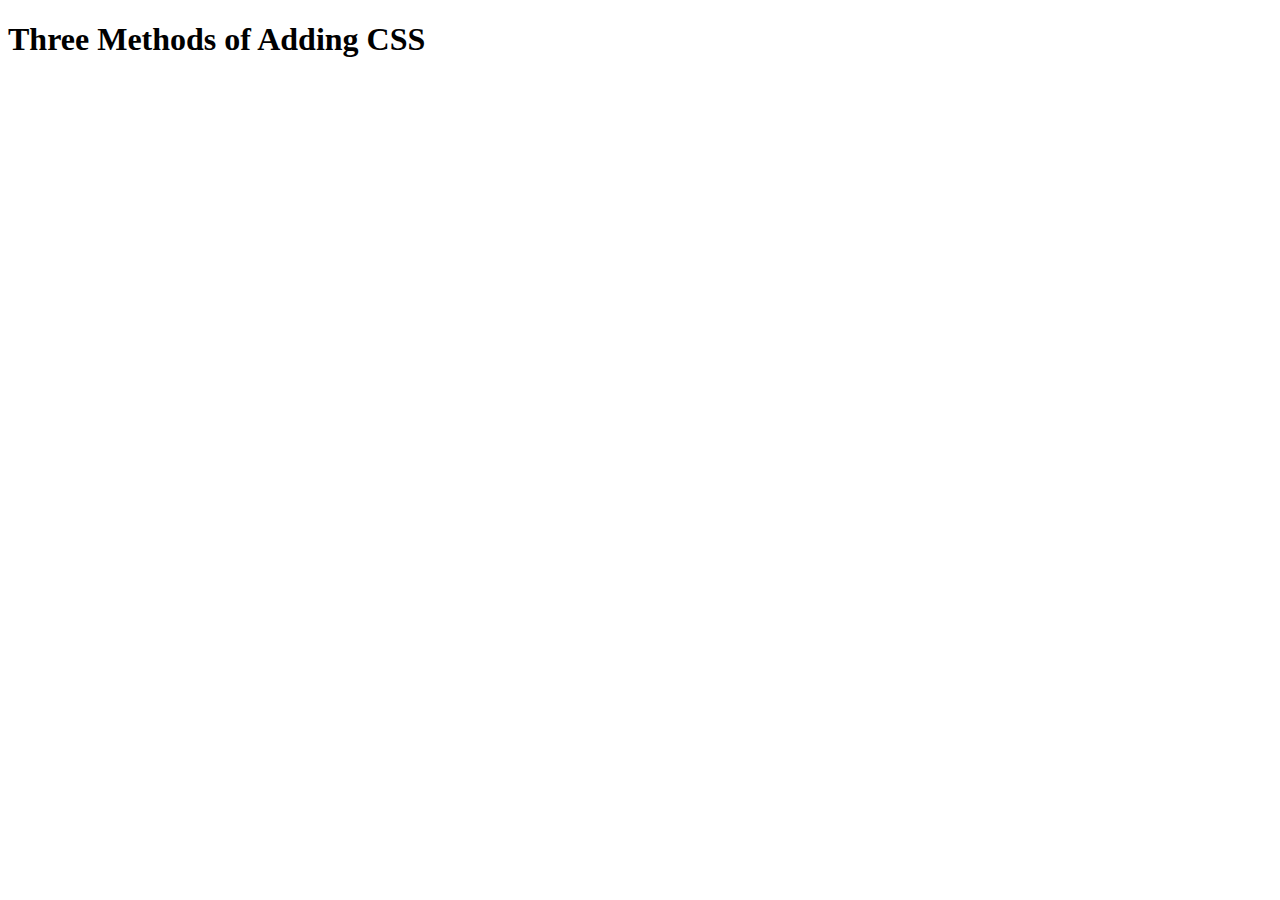
<file: web_dev_course/5.1. Adding CSS/index.html>
<!DOCTYPE html>
<html lang="en">

<head>
  <meta charset="UTF-8">
  <title>Adding CSS</title>
</head>

<body>
  <h1>Three Methods of Adding CSS</h1>
  <!-- Create 3 Links to The 3 Webpages: inline, internal and external -->
</body>

</html>
</file>
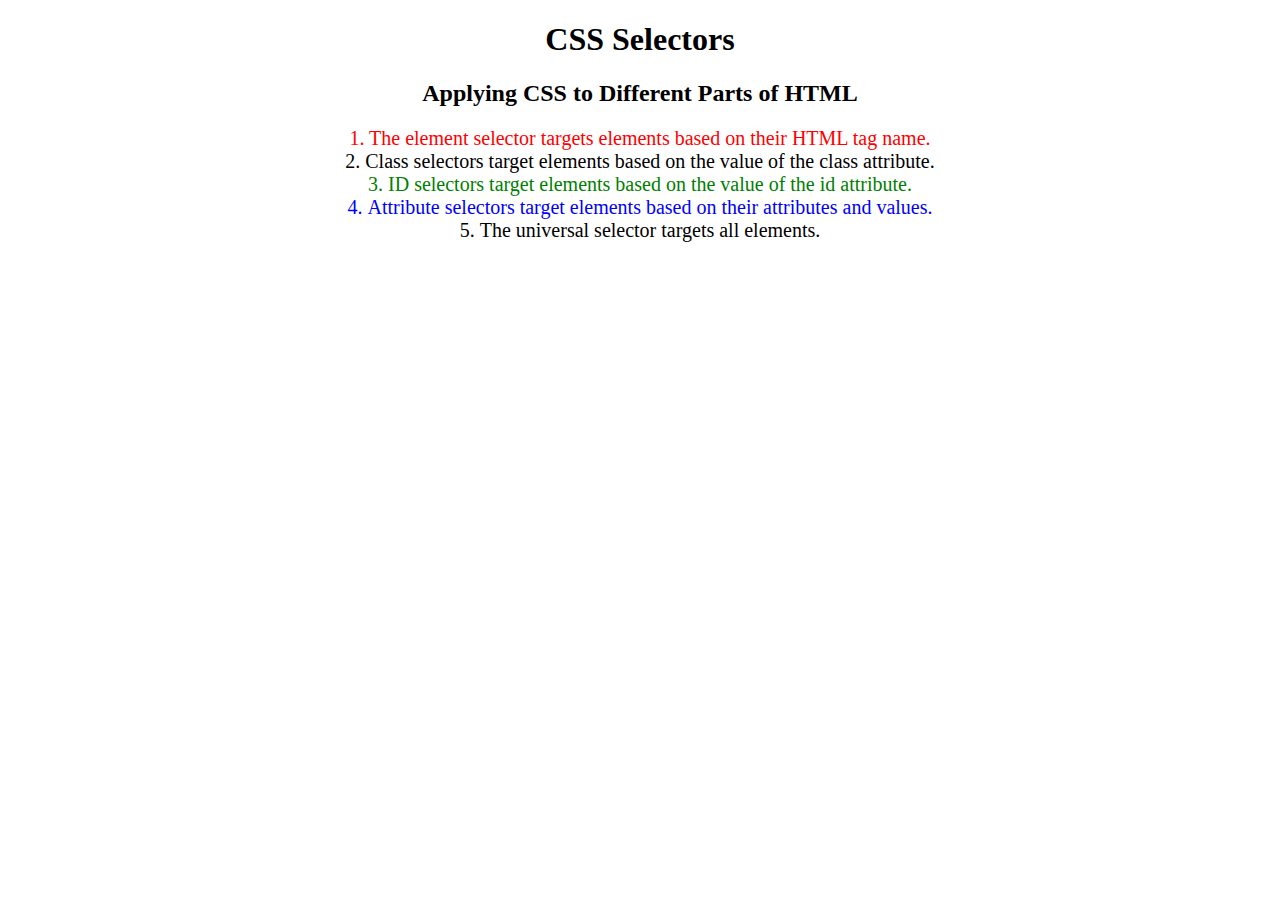
<file: web_dev_course/5.3 CSS Selectors/index.html>
<!DOCTYPE html>
<html lang="en">

<head>
  <meta charset="UTF-8">
  <title>CSS Selectors</title>
  <link rel="stylesheet" href="./style.css" />
</head>

<body>
  <h1>CSS Selectors</h1>
  <h2>Applying CSS to Different Parts of HTML</h2>
  <!-- TODO 1: Set the CSS for all paragraph tags to "color: red" -->
  <p class="note">1. The element selector targets elements based on their HTML tag name.</p>

  <ol>
    <!-- TODO 2: Set the CSS for all elements with a class of "note" to "font-size: 20px" -->
    <li class="note" value="2">Class selectors target elements based on the value of the class attribute.</li>

    <!-- TODO 3: Set the CSS for the element with an id of "id-selector-demo" to "color: green" -->
    <li class="note" id="id-selector-demo" value="3">ID selectors target elements based on the value of the id
      attribute.</li>

    <!-- TODO 4: Set the CSS for the li elements that have the "value" attribute set to "4" to have "color: blue" -->
    <li class="note" value="4">Attribute selectors target elements based on their attributes and values.</li>

    <!-- TODO 5: Set all elements to have "text-align: center" -->
    <li class="note" value="5">The universal selector targets all elements.</li>
  </ol>
</body>

</html>
</file>
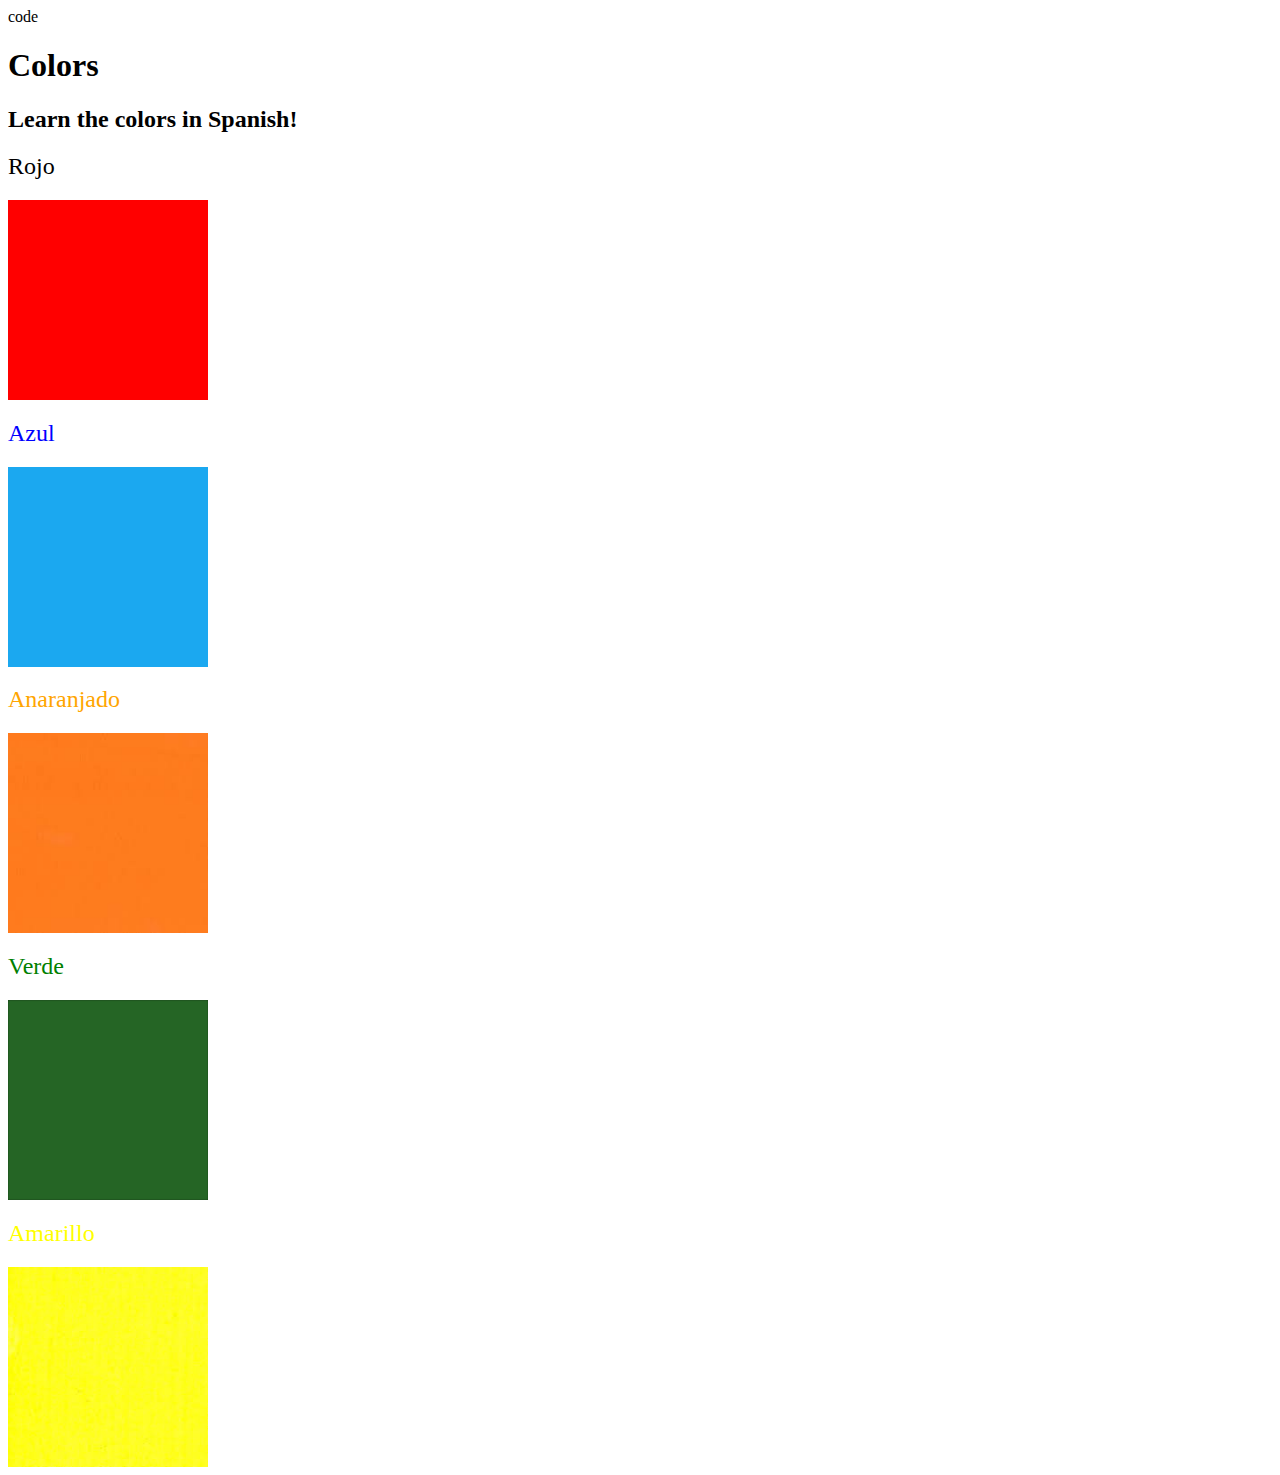
<file: web_dev_course/5.4+Color+Vocab+Project/index.html>
code<!DOCTYPE html>
<html lang="en">
  <head>
    <meta charset="UTF-8" />
    <title>Spanish Vocabulary</title>
    <link rel="stylesheet" href="./style.css" />
  </head>

  <body>
    <h1>Colors</h1>
    <h2>Learn the colors in Spanish!</h2>
    <h2 class="color-title" id="red">Rojo</h2>
    <img src="./assets/images/red.png" alt="red" />

    <h2 class="color-title" id="blue">Azul</h2>
    <img src="./assets/images/blue.png" alt="blue" />

    <h2 class="color-title" id="orange">Anaranjado</h2>
    <img src="./assets/images/orange.png" alt="orange" />

    <h2 class="color-title" id="green">Verde</h2>
    <img src="./assets/images/green.png" alt="green" />

    <h2 class="color-title" id="yellow">Amarillo</h2>
    <img src="./assets/images/yellow.png" alt="yellow" />
  </body>
</html>

<!-- 
TODOs
IMPORTANT: You should not need to make ANY CHANGES to index.html
All code should be written in your CSS file.

1. Create a CSS file and incorporate it as an external stylesheet.
2. Use CSS to style each of the color titles to meaning. 
Hint: Use the id to help if you don't know the words in spanish.
3. Use CSS to change all the color titles to have "font-weight: normal;"
4. Use CSS (not HTML) to make all the images 200px heigh and 200px wide. 
Hint: 
https://developer.mozilla.org/en-US/docs/Web/CSS/height
https://developer.mozilla.org/en-US/docs/Web/CSS/width
-->
</file>
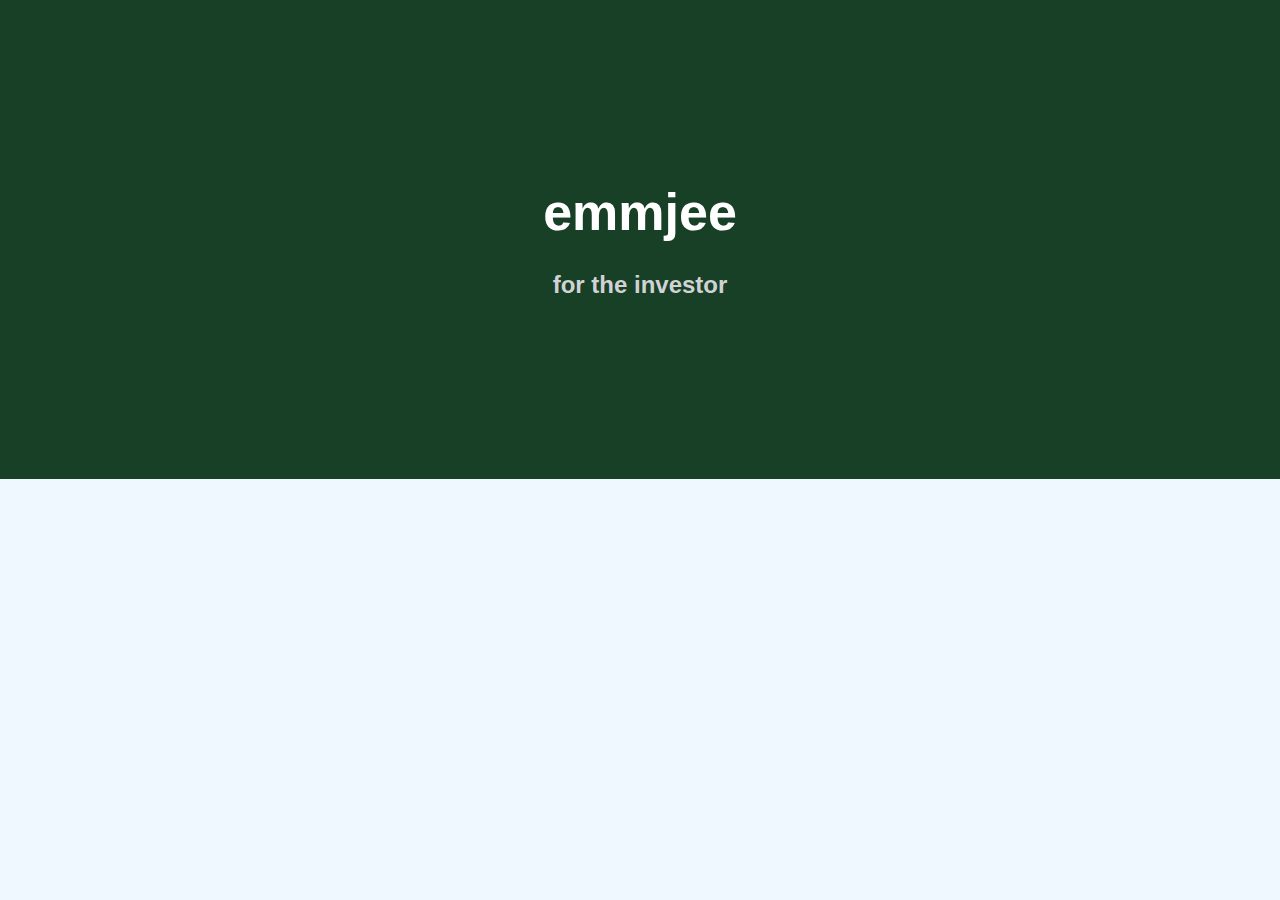
<file: web_dev_course/6.0 CSS Colors/index.html>
<!DOCTYPE html>
<html lang="en">
      <link rel="stylesheet" href="./style.css" />
<head>
  <meta charset="UTF-8">
  <title>emmjee</title>
  <style>
  /* Write your CSS code here. */
    /* 1. Make the background of the webpage "antiquewhite"
    2. Make the h1 "whitesmoke"
    3. Make the background of the h1 "darkseagreen"
    4. Make the h2 #FAF8F1
    5. Make the background of the h2 "#C58940" */
  </style>
</head>

<body class="landing">
  <section id="banner">
    <div class="'inner">
      <h1>emmjee</h1>
      <h2>for the investor</h2>
    </div>
  </section>
</body>

</html>
</file>
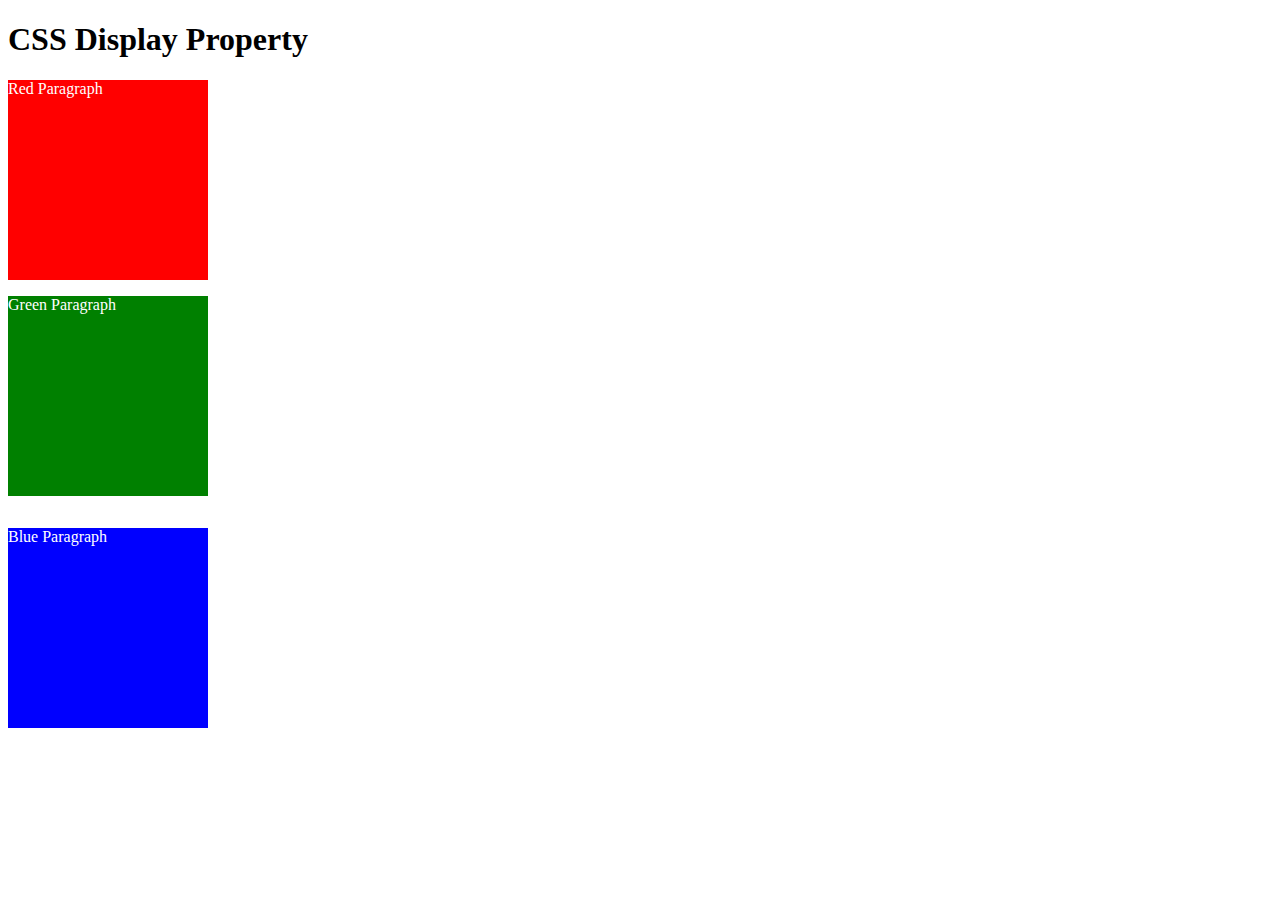
<file: web_dev_course/8.0 CSS Display/index.html>
<!DOCTYPE html>
<html>

<!-- 
  TODO
1. By changing only the display property of the CSS make all 3 squares line up horizontally like in goal1 image.
2. Change only the display property to make all 3 squares line up vertically like in goal2 image. 
-->

<head>
  <title>CSS Display Property Example</title>
  <style>
    p {
      color: white;
    }

    .red {
      display: block;
      width: 200px;
      height: 200px;
      background-color: red;
    }

    .green {
      display: block;
      width: 200px;
      height: 200px;
      background-color: green;
    }

    .blue {
      display: inline-block;
      width: 200px;
      height: 200px;
      background-color: blue;
    }
  </style>
</head>


<body>
  <h1>CSS Display Property</h1>
  <p class="red">Red Paragraph </p>
  <p class="green">Green Paragraph</p>
  <p class="blue">Blue Paragraph</p>
</body>

</html>
</file>
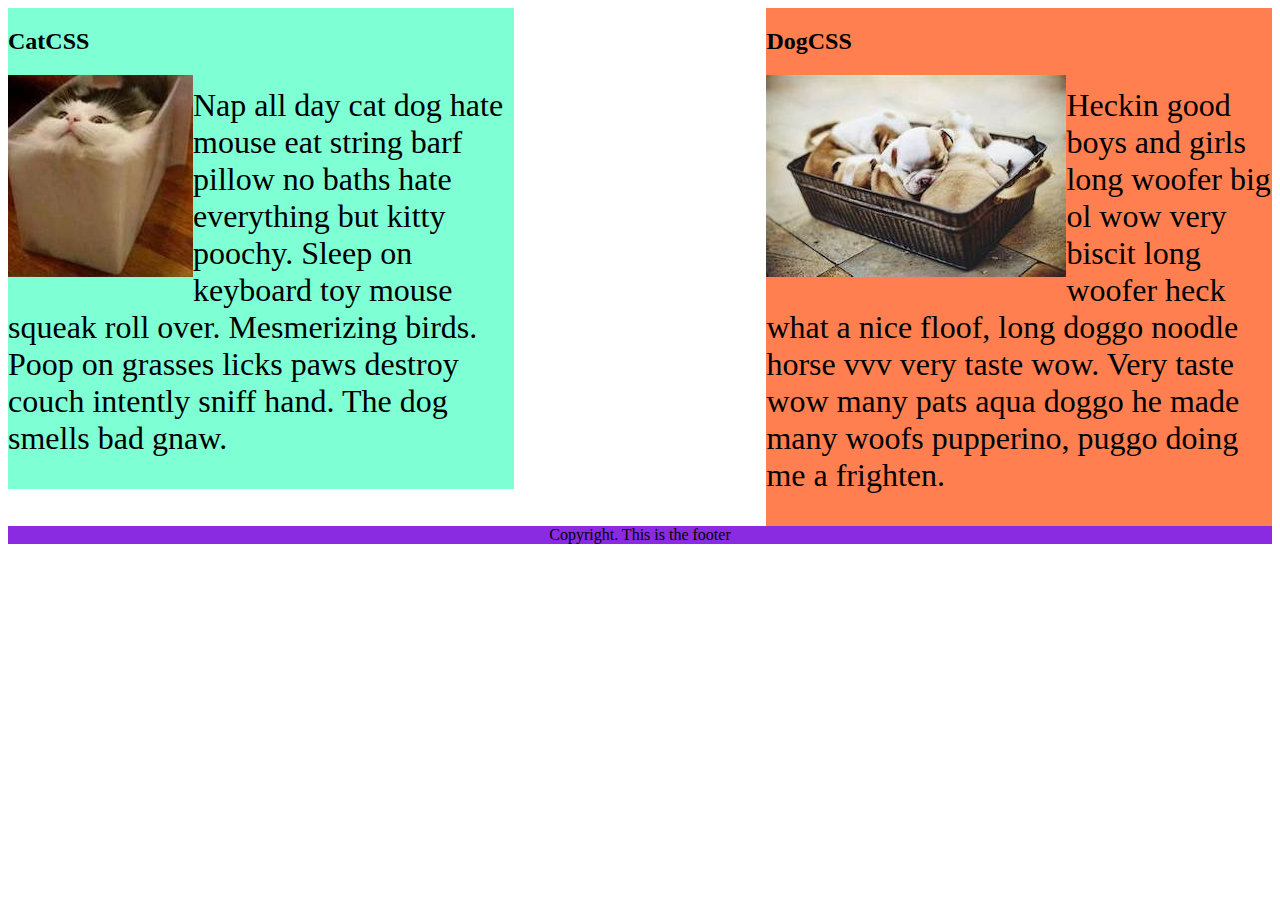
<file: web_dev_course/8.1 CSS Float/index.html>
<!DOCTYPE html>
<html lang="en">

<!-- TODO
1. Make both paragraph elements wrap around the image.
2. Use Float to move the cat div to the left and the dog div to the right.
3. Use clear to make the footer go below both the cat and dog div. -->

<head>
  <meta charset="UTF-8">
  <title>CSS Float</title>
  <style>
    div {
      display: inline-block;
      width: 40%;
    }

    p {
      font-size: 2em;
    }
    img {
      float: left;
    }
    
    .cat {
      background-color: aquamarine;
      float: left;
    }

    .dog {
      background-color: coral;
      float: right;
    }

    footer {
      text-align: center;
      background-color: blueviolet;
      clear: both;
    }
  </style>
</head>

<body>
  <div class="cat">
    <h2>CatCSS</h2>

    <img src="cat.jpeg" alt="cat in a box" />
    <p class="first-paragraph">Nap all day cat dog hate mouse eat string barf pillow no baths hate everything but kitty
      poochy. Sleep on keyboard
      toy
      mouse squeak roll over. Mesmerizing birds. Poop on grasses licks paws destroy couch intently sniff hand. The dog
      smells
      bad gnaw.</p>
  </div>
  <div class="dog">
    <h2>DogCSS</h2>
    <img src="dog.jpeg" alt="dogs in a box" />
    <p class="second-paragraph">Heckin good boys and girls long woofer big ol wow very biscit long woofer heck what a
      nice
      floof, long doggo noodle
      horse vvv very taste wow. Very taste wow many pats aqua doggo he made many woofs pupperino, puggo doing me a
      frighten.</p>
  </div>

  <footer>Copyright. This is the footer</footer>
</body>

</html>
</file>
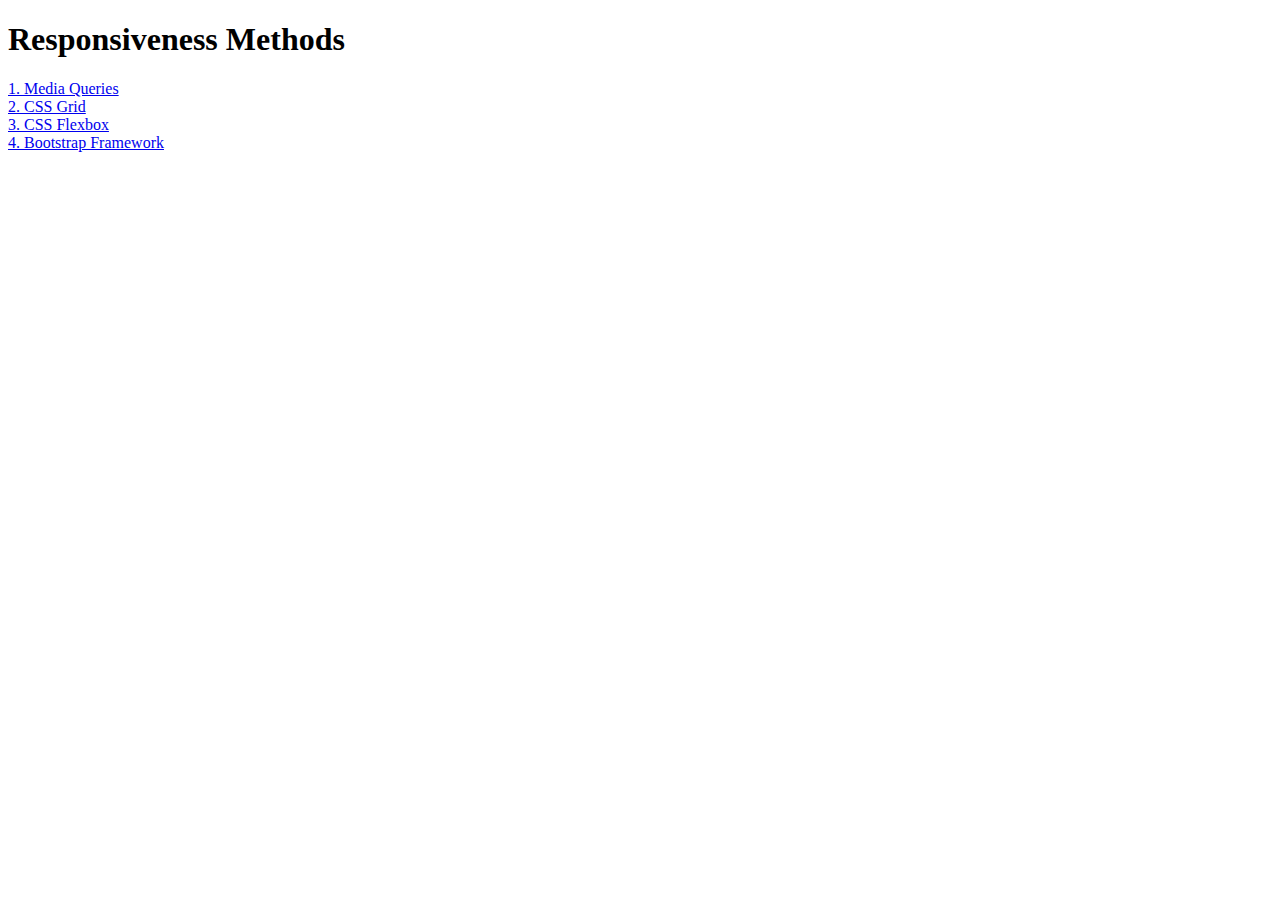
<file: web_dev_course/8.2 Responsiveness/index.html>
<!DOCTYPE html>
<html lang="en">

<head>
  <meta charset="UTF-8">
  <meta name="viewport" content="width=device-width, initial-scale=1.0">
  <title>Responsiveness</title>
  <style>
    a {
      display: block;
    }
  </style>
</head>

<body>
  <h1>Responsiveness Methods</h1>
  <a href="./media-query.html">1. Media Queries</a>
  <a href="./grid.html">2. CSS Grid</a>
  <a href="./flexbox.html">3. CSS Flexbox</a>
  <a href="./bootstrap.html">4. Bootstrap Framework</a>
</body>

</html>
</file>
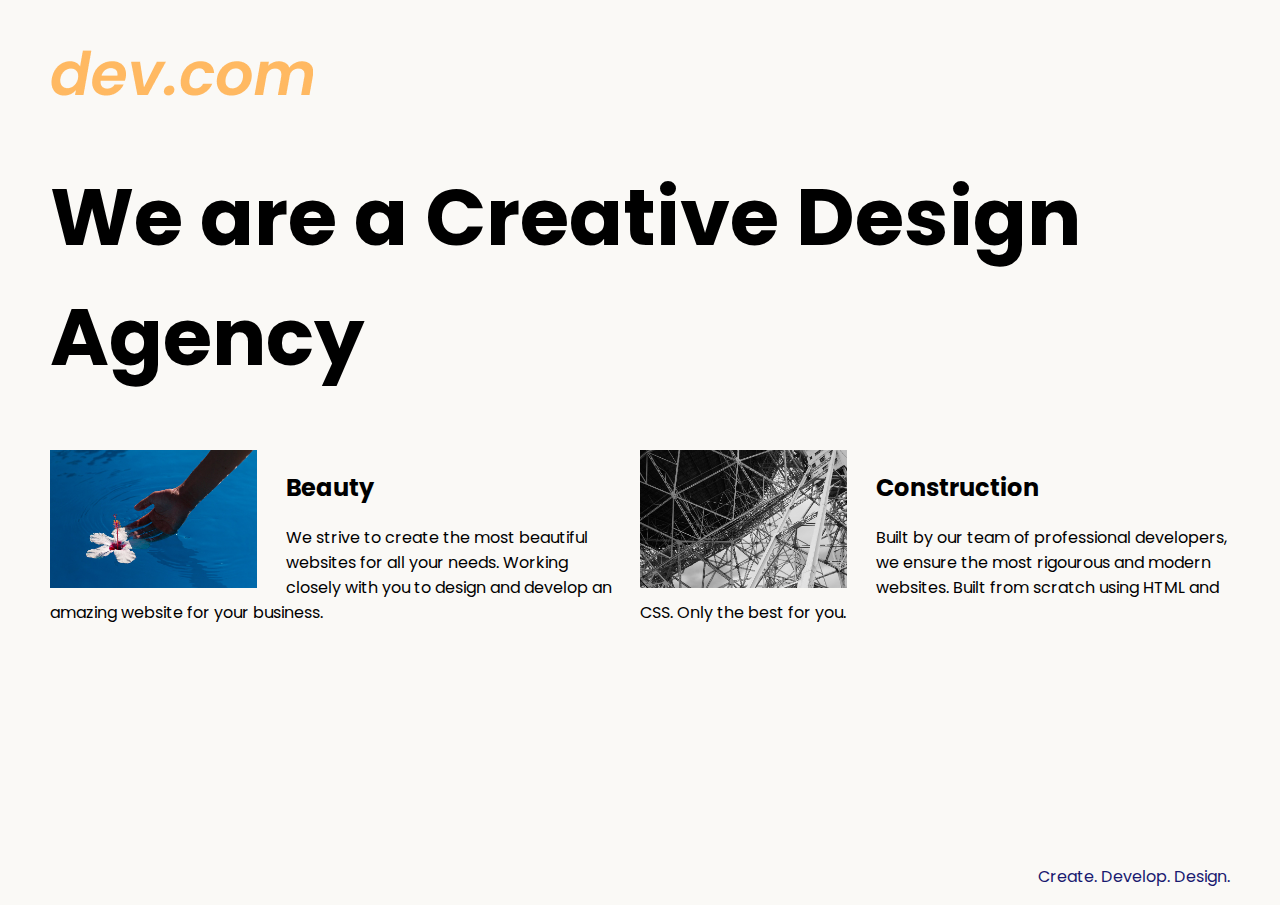
<file: web_dev_course/8.4 Web Design Agency Project/index.html>
<!DOCTYPE html>
<html lang="en">

<head>
  <meta charset="UTF-8">
  <meta name="viewport" content="width=device-width, initial-scale=1.0">
  <title>Agency</title>
  <link rel="stylesheet" href="./style.css">
  <link rel="preconnect" href="https://fonts.googleapis.com">
  <link rel="preconnect" href="https://fonts.gstatic.com" crossorigin>
  <link href="https://fonts.googleapis.com/css2?family=Poppins:wght@400;700&display=swap" rel="stylesheet">
</head>

<body>
  <div class="main">
    <img class="logo" src="./assets/images/logo.png" alt="logo">
    <h1>We are a Creative Design Agency</h1>
    <div class="left card"><img class="tile-image" src="./assets/images/beautiful.jpg" alt="hand and flower in water">
      <h2 class="card-title">Beauty</h2>
      <p class="card-text">We strive to create the most beautiful websites for all your needs. Working closely with you
        to
        design and
        develop an amazing website for your business.</p>
    </div>

    <div class="right card"><img class="tile-image" src="./assets/images/construction.jpg" alt="metal structure">
      <h2 class="card-title">Construction</h2>
      <p>Built by our team of professional developers, we ensure the most rigourous and modern websites. Built from
        scratch using HTML and CSS. Only the best for you.</p>
    </div>

  </div>
  <footer>
    <p>Create. Develop. Design.</p>
  </footer>
</body>

</html>
</file>
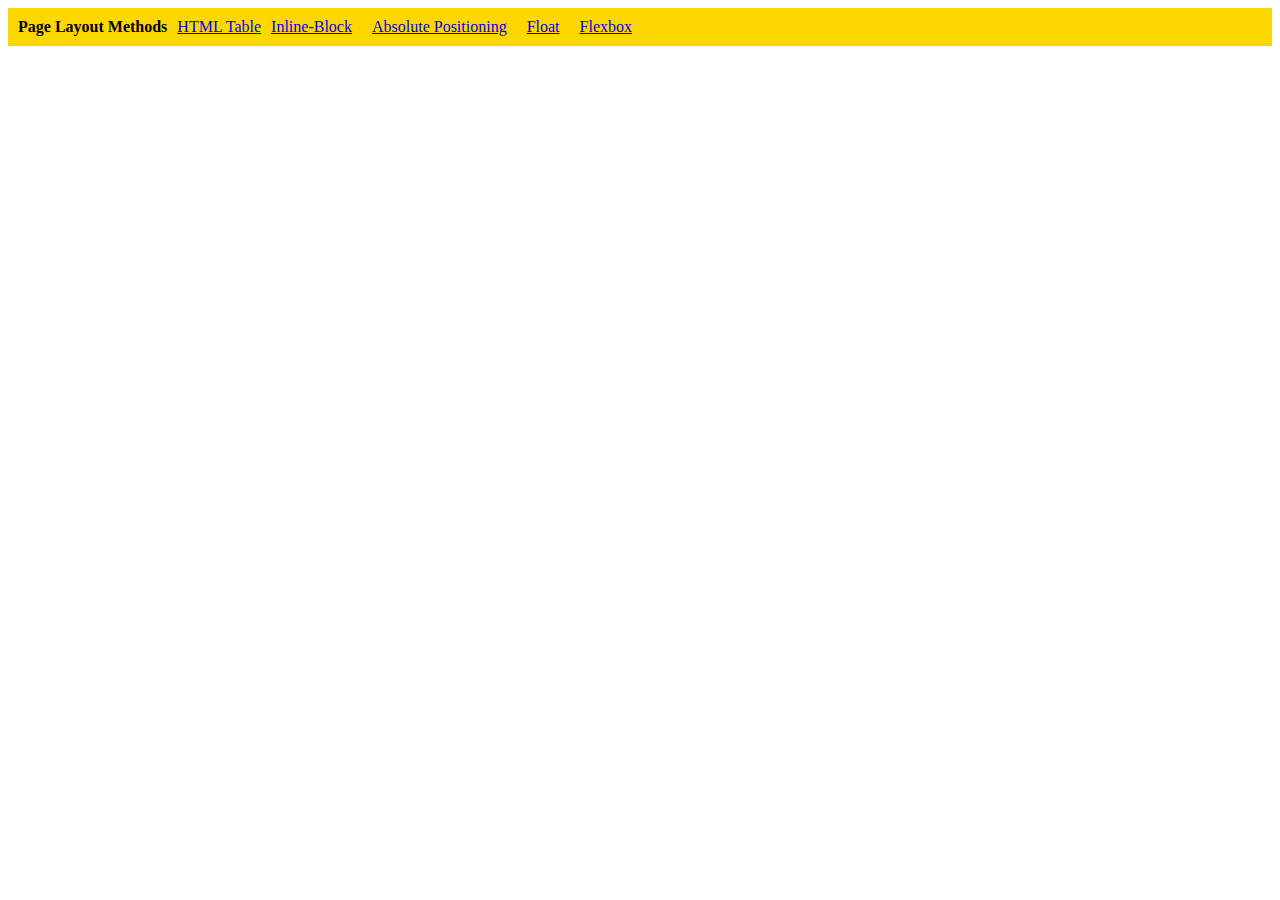
<file: web_dev_course/9.0 Display Flex/index.html>
<!DOCTYPE html>
<html lang="en">

<head>
  <meta charset="UTF-8">
  <meta name="viewport" content="width=device-width, initial-scale=1.0">
  <title>Column Layout Methods</title>
  <style>
    p {
      padding: 0;
      margin: 0;
      font-weight: 700;
    }

    li {
      list-style: none;
    }

    .container {
      padding: 10px;
      background-color: gold;
      display: flex;
      gap:10px
    }

  </style>
</head>

<body>
  <div class="container">
    <p>Page Layout Methods</p>

    <li><a href="./html-table.html">HTML Table</a></li>
    <li><a href="./inline-block.html">Inline-Block</li>
    <li><a href="./absolute-position.html">Absolute Positioning</li>
    <li><a href="./float.html">Float</li>
    <li><a href="./flex.html">Flexbox</li>

  </div>
</body>

</html>
</file>
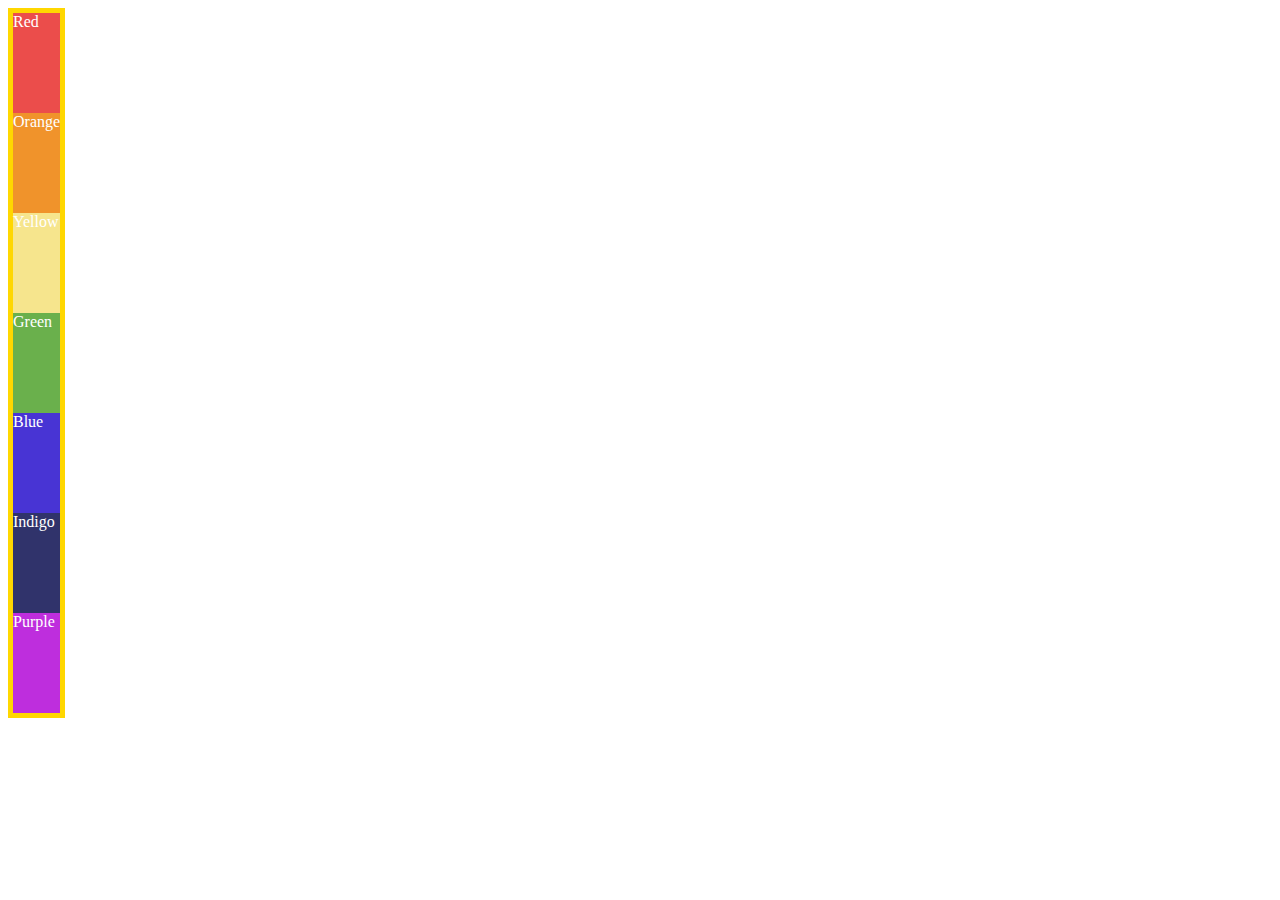
<file: web_dev_course/9.1 Flex Direction/index.html>
<!DOCTYPE html>
<html lang="en">

<head>
  <meta charset="UTF-8">
  <meta name="viewport" content="width=device-width, initial-scale=1.0">
  <title>Flex Direction</title>
  <!-- HINT:
  https://developer.mozilla.org/en-US/docs/Web/CSS/Universal_selectors
  https://developer.mozilla.org/en-US/docs/Learn/CSS/Building_blocks/Selectors/Combinators 
  -->
  <style>
    .container {
      color: white;
      border: 5px solid gold;
      display: inline-flex;
      flex-direction: column;
      flex-basis: 100px;
    }
    .container > * {
      flex-basis: 100px;
    }

    /*
Select all the elements that are the direct
children of the .container class.
    */

    .red {background-color: #eb4d4b;}
    .orange {background-color: #f0932b;}
    .yellow {background-color: #f6e58d;}
    .green {background-color: #6ab04c;}
    .blue {background-color: #4834d4;}
    .indigo {background-color: #30336b;}
    .purple {background-color: #be2edd;}
  </style>
</head>

<body>
  <div class="container">
    <div class="red">Red</div>
    <div class="orange">Orange</div>
    <div class="yellow">Yellow</div>
    <div class="green">Green</div>
    <div class="blue">Blue</div>
    <div class="indigo">Indigo</div>
    <div class="purple">Purple</div>
  </div>
  
</body>

</html>
</file>
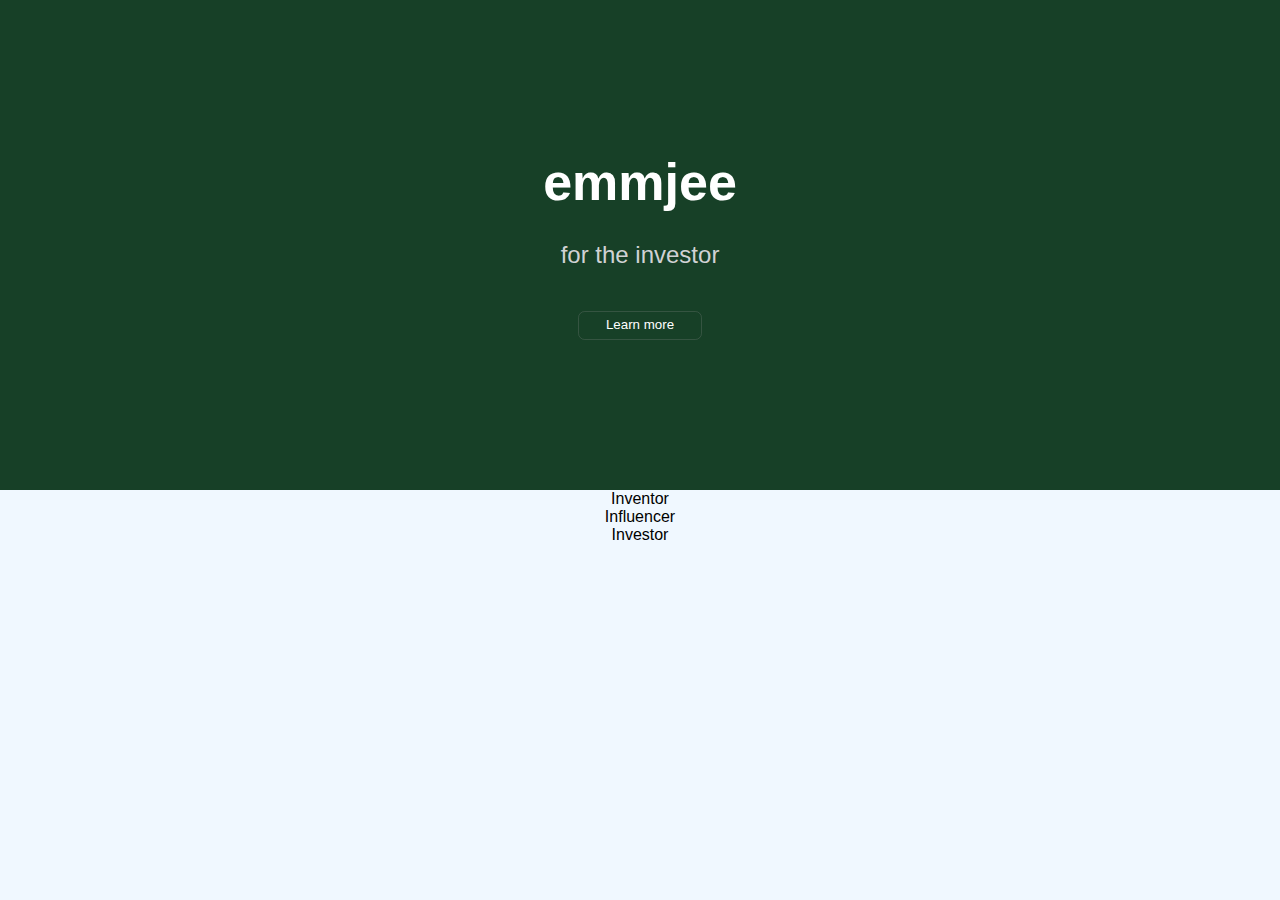
<file: index_emjee.html>
<!DOCTYPE html>
<html lang="en">
      <link rel="stylesheet" href="./css/main.css" />
<head>
  <meta charset="UTF-8">
  <title>emmjee</title>
  <style>
  /* Write your CSS code here. */
    /* 1. Make the background of the webpage "antiquewhite"
    2. Make the h1 "whitesmoke"
    3. Make the background of the h1 "darkseagreen"
    4. Make the h2 #FAF8F1
    5. Make the background of the h2 "#C58940" */
  </style>
</head>

<body class="landing">
  <section id="banner">
    <div class="'inner">
      <h1>emmjee</h1>
      <p>for the investor</p>
      <button id="button">Learn more</button>
    </div>
  </section>
  <div class="identity-grid"> 
    <div class='identity-box'> 
      <p> Inventor</p>
    </div>
    <div class='identity-box'> 
      <p> Influencer</p>
    </div>
    <div class='identity-box'> 
      <p> Investor</p>
    </div>

  </div>
</body>

</html>
</file>
<file: web_dev_course/5.3 CSS Selectors/style.css>
ol {
  margin-left: -40px;
  margin-top: -20px;
  list-style-position: inside;
}

/* Write your CSS below, don't change the rules above. */

p{
  color: red;
}

.note{
  font-size: 20px

}

#id-selector-demo{
  color: green
}

li[value="4"]{
  color: blue
}

*{
  text-align: center
}
</file>
<file: web_dev_course/5.4+Color+Vocab+Project/style.css>
/* *{
    text-align: center;
    /* background-color: rgb(57, 212, 184); */
} */

#red{
    color: red;
}
#blue{
    color: blue;
}
#orange{
    color: orange;
}
#green{
    color: green;
}
#yellow{
    color: yellow;
}

.color-title{
    font-weight: normal;
}

img{
    width: 200px;
    height: 200px;
}
</file>
<file: web_dev_course/6.0 CSS Colors/style.css>
*{
    text-align: center;
        margin: 0; 
        padding: 0; 
        box-sizing: border-box; 
}

body{
    font-family: "Lato", Helvetica, sans-serif;
}

h1{
    color:#ffff;
    font-family: 'Gill Sans', 'Gill Sans MT', Calibri, 'Trebuchet MS', sans-serif;
}


.landing{
    background-color: aliceblue;
}

#banner {
    background-color: #174027;
    padding: 180px;
    background-position: top left,					center center;
    color: #d1d2d4;;
    position: relative;
    text-align: center;
}

#banner .button {
    border-color: white !important;
    color: #ffffff !important;
}

#banner h1 {
    font-size: 3.25em;
    line-height: 1.25em;
    margin: 0 0 0.5em 0;
    padding: 0;
}
#banner p {
    font-size: 1.5em;
    margin-bottom: 1.75em;
}

.button{
    border: solid 1px rgba(144, 144, 144, 0.25) !important;
}
</file>
<file: web_dev_course/8.4 Web Design Agency Project/style.css>
body {
  font-family: "Poppins", sans-serif;
  margin: 50px 50px 0 50px;
  background-color: #faf9f6;
  display: flex;
  flex-direction: column;
  min-height: 95vh;
}
.main {
  flex: 1;
}

h1 {
  font-size: 5rem;
}

footer {
  text-align: right;
  color: midnightblue;
}

.card-text {
  margin-right:20px;
}

.tile-image {
  width:35%;
  float:left;
  margin-right: 5%;
}

.card {
  width:50%;
}
.left {
  float: left;
}

.right {
  float:right;
}

@media (max-width:1200px){
h1 {
  text-align: centre;
}
.card{
width:100%;
margin-top:10px;
margin-bottom:10px;
display: inline;
}

}
</file>
<file: css/main.css>
*{
    text-align: center;
        margin: 0; 
        padding: 0; 
        box-sizing: border-box; 
}

body{
    font-family: "Lato", Helvetica, sans-serif;
}

h1{
    color:#ffff;
    font-family: 'Gill Sans', 'Gill Sans MT', Calibri, 'Trebuchet MS', sans-serif;
}


.landing{
    background-color: aliceblue;
}

#banner {
    background-color: #174027;
    padding: 150px;
    background-position: top left,					center center;
    color: #d1d2d4;;
    position: relative;
    text-align: center;
}

#banner .button {
    border-color: white !important;
    color: #ffffff !important;
}

#banner h1 {
    font-size: 3.25em;
    line-height: 1.25em;
    margin: 0 0 0.5em 0;
    padding: 0;
}
#banner p {
    font-size: 1.5em;
    margin-bottom: 1.75em;
}

#button{
    border: solid 1px rgba(144, 144, 144, 0.25) !important;
    background-color: transparent;
    border-radius: 0.5em;
    padding: 0 2em;
    line-height: 2;
    color: #ffff;
}
</file>
